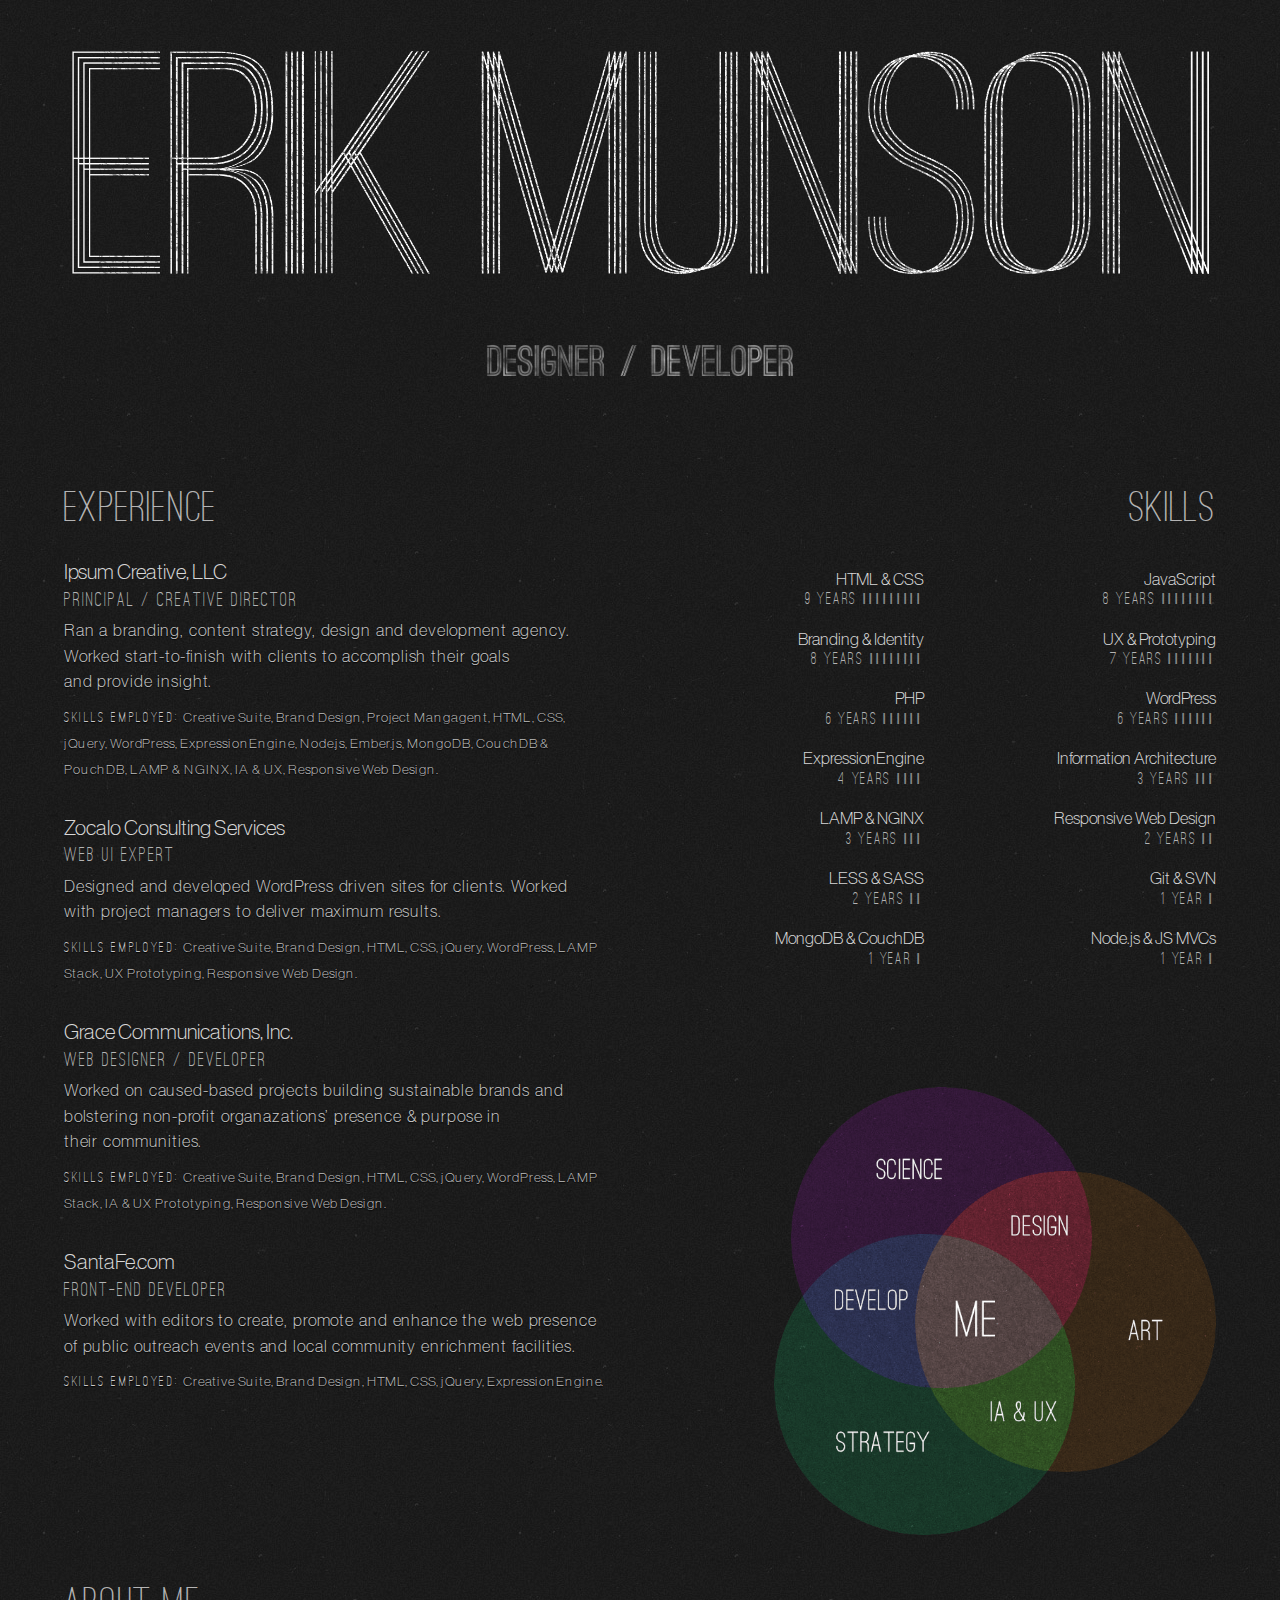
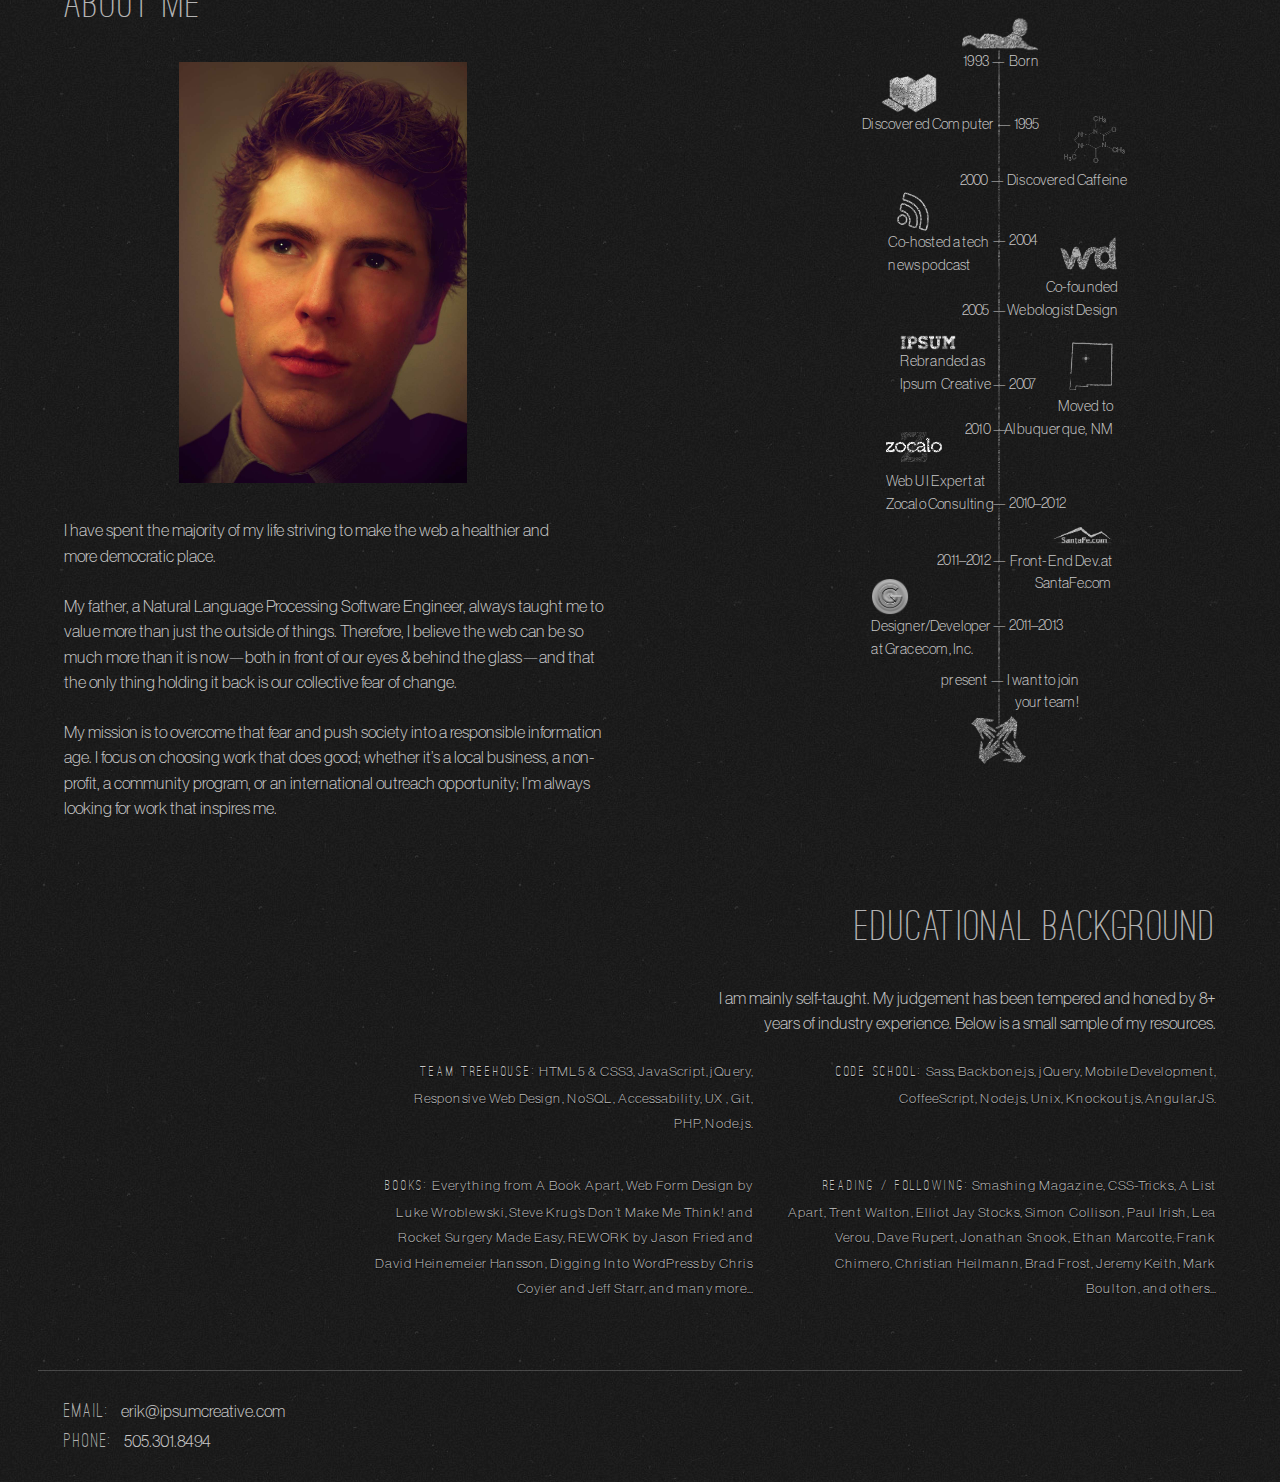
<file: index.html>
<!doctype html>
<!--[if lt IE 9]><html class="ie"><![endif]-->
<!--[if gte IE 9]><!--><html><!--<![endif]-->

<!--
	The comment jumble above is handy for targeting old IE with CSS.
	http://paulirish.com/2008/conditional-stylesheets-vs-css-hacks-answer-neither/
-->

	<head>

		<meta charset="utf-8"/>
		<meta http-equiv="X-UA-Compatible" content="IE=edge,chrome=1"/>

		<title>Erik Munson | Designer / Developer</title>

		<!-- mobile meta (hooray!) -->
		<meta name="HandheldFriendly" content="True">
		<meta name="MobileOptimized" content="320">
		<meta name="viewport" content="width=device-width, initial-scale=1.0"/>
		<meta name="apple-mobile-web-app-capable" content="yes">

		<link rel="stylesheet/less" href="less/style.less"/>

		<script type="text/javascript">
			less = {
				env: "development", // or "production"
				async: false,       // load imports async
				fileAsync: false,   // load imports async when in a page under
									// a file protocol
				poll: 500,         // when in watch mode, time in ms between polls
				functions: {},      // user functions, keyed by name
				dumpLineNumbers: "comments", // or "mediaQuery" or "all"
				relativeUrls: true// whether to adjust url's to be relative
									// if false, url's are already relative to the
									// entry less file
			};
		</script>
		<script src="js/less.js" type="text/javascript"></script>

		<script src="js/widowtamer-min.js"></script>

		<!-- Here's Golden Gridlet, the grid overlay script. -->
		<script src="js/GGS.js"></script>

		<!--
			This script enables structural HTML5 elements in old IE.
			http://code.google.com/p/html5shim/
		-->
		<!--[if lt IE 9]>
			<script src="//html5shim.googlecode.com/svn/trunk/html5.js"></script>
		<![endif]-->
	</head>

	<body>

		<header>

			<h1>Erik Munson</h1>
			<h2>Designer / Developer</h2>

		</header>

		<article><!-- Begin Main Content -->

			<section class="experience">

				<h3>Experience</h3>

				<ul>

					<li>

						<h4>Ipsum Creative, LLC</h4>

						<h5>Principal / Creative Director</h5>

						<p>
							Ran a branding, content strategy, design and development
							agency. Worked start-to-finish with clients to accomplish
							their goals and provide insight.

						</p>

						<aside>
							<h6>Skills employed:</h6>
							Creative Suite, Brand Design, Project Mangagent, HTML, CSS,
							jQuery, WordPress, ExpressionEngine, Node.js, Ember.js, MongoDB,
							CouchDB &amp; PouchDB, LAMP &amp; NGINX, IA &amp; UX, Responsive Web Design.
						</aside>

					</li><!-- // End Ipsum Creative -->

					<li>

						<h4>Zocalo Consulting Services</h4>

						<h5>Web UI Expert</h5>

						<p>
							Designed and developed WordPress driven sites for clients.
							Worked with project managers to deliver maximum results.
						</p>

						<aside>
							<h6>Skills employed:</h6>
							Creative Suite, Brand Design, HTML, CSS, jQuery, WordPress,
							LAMP Stack, UX Prototyping, Responsive Web Design.
						</aside>

					</li><!-- // End Zocalo Consulting -->

					<li>

						<h4>Grace Communications, Inc.</h4>

						<h5>Web Designer / Developer</h5>

						<p>
							Worked on caused-based projects building sustainable
							brands and bolstering non-profit organazations’
							presence &amp; purpose in their communities.
						</p>

						<aside>
							<h6>Skills employed:</h6>
							Creative Suite, Brand Design, HTML, CSS, jQuery,
							WordPress, LAMP Stack, IA &amp; UX Prototyping, Responsive Web Design.
						</aside>

					</li><!-- // End Grace Communications, Inc. -->

					<li>

						<h4>SantaFe.com</h4>

						<h5>Front-End Developer</h5>

						<p>
							Worked with editors to create, promote and enhance
							the web presence of public outreach events and
							local community enrichment facilities.
						</p>

						<aside>
							<h6>Skills employed:</h6>
							Creative Suite, Brand Design, HTML, CSS, jQuery, ExpressionEngine.
						</aside>

					</li><!-- // End SantaFe.com -->

				</ul>

			</section><!-- // End Experience -->

			<section class="skills">

				<h3>Skills</h3>

				<ul>

					<li>
						<h4>HTML &amp; CSS</h4>
						<h5>9 Years <span>|||||||||</span></h5>
					</li>

					<li>
						<h4>JavaScript</h4>
						<h5>8 Years <span>||||||||</span></h5>
					</li>

					<li>
						<h4>Branding &amp; Identity</h4>
						<h5>8 Years <span>||||||||</span></h5>
					</li>

					<li>
						<h4>UX &amp; Prototyping</h4>
						<h5>7 Years <span>|||||||</span></h5>
					</li>

					<li>
						<h4>PHP</h4>
						<h5>6 Years <span>||||||</span></h5>
					</li>

					<li>
						<h4>WordPress</h4>
						<h5>6 Years <span>||||||</span></h5>
					</li>

					<li>
						<h4>ExpressionEngine</h4>
						<h5>4 Years <span>||||</span></h5>
					</li>

					<li>
						<h4>Information Architecture</h4>
						<h5>3 Years <span>|||</span></h5>
					</li>

					<li>
						<h4>LAMP &amp; NGINX</h4>
						<h5>3 Years <span>|||</span></h5>
					</li>

					<li>
						<h4>Responsive Web Design</h4>
						<h5>2 Years <span>||</span></h5>
					</li>

					<li>
						<h4>LESS &amp; SASS</h4>
						<h5>2 Years <span>||</span></h5>
					</li>

					<li>
						<h4>Git &amp; SVN</h4>
						<h5>1 Year <span>|</span></h5>
					</li>

					<li>
						<h4>MongoDB &amp; CouchDB</h4>
						<h5>1 Year <span>|</span></h5>
					</li>

					<li>
						<h4>Node.js &amp; JS MVCs</h4>
						<h5>1 Year <span>|</span></h5>
					</li>

				</ul>

				<figure>
					<img src="images/skills_chart.png">
				</figure>

			</section><!-- // End Skills -->

			<section class="about-me">

				<h3>About Me</h3>

				<figure>
					<img src="images/bio_photo.jpg">
				</figure>

				<p>
					I have spent the majority of my life striving to make
					the web a healthier and  more democratic place.
				</p>

				<p>
					My father, a Natural Language Processing Software Engineer, always taught me to value more than just the outside of things. Therefore, I believe the web can be so much more than it is now&mdash;both in front of our eyes &amp; behind the glass&mdash;and that the only thing holding it back is our collective fear of change.
				</p>

				<p>
					My mission is to overcome that fear and push society into
					a responsible information age. I focus on choosing work that does good; whether it’s a local business, a non-profit, a community program, or an international outreach opportunity; I’m always looking for work that inspires me.
				</p>

				<figure class="timeline"><!-- Begin Timeline -->

					<ul>

						<li>
							<figcaption data-year="1993&nbsp;&mdash;">
								<img src="images/timeline_born.png">Born
							</figcaption>
						</li>

						<li>
							<figcaption data-year="&mdash;&nbsp;1995">
								<img src="images/timeline_computer.png">Discovered Computer
							</figcaption>
						</li>

						<li>
							<figcaption data-year="2000&nbsp;&mdash;">
								<img src="images/timeline_caffeine.png">Discovered Caffeine
							</figcaption>
						</li>

						<li>
							<figcaption data-year="&mdash;&nbsp;2004">
								<img src="images/timeline_podcast.png">Co-hosted a tech news podcast
							</figcaption>
						</li>

						<li>
							<figcaption data-year="2005&nbsp;&mdash;">
								<img src="images/timeline_webologist.png">Co-founded Webologist Design
							</figcaption>
						</li>

						<li>
							<figcaption data-year="&mdash;&nbsp;2007">
								<img src="images/timeline_ipsum.png">Rebranded as Ipsum Creative
							</figcaption>
						</li>

						<li>
							<figcaption data-year="2010&nbsp;&mdash;">
								<img src="images/timeline_abq.png">Moved to Albuquerque, &nbsp;NM
							</figcaption>
						</li>

						<li>
							<figcaption data-year="&mdash;&nbsp;2010&ndash;2012">
								<img src="images/timeline_zocalo.png">Web UI Expert at Zocalo Consulting
							</figcaption>
						</li>

						<li>
							<figcaption data-year="2011&ndash;2012&nbsp;&mdash;">
								<img src="images/timeline_sf.png">Front-End Dev. at SantaFe.com
							</figcaption>
						</li>

						<li>
							<figcaption data-year="&mdash;&nbsp;2011&ndash;2013">
								<img src="images/timeline_gracecom.png">Designer/Developer at Gracecom, Inc.
							</figcaption>
						</li>

						<li>
							<figcaption data-year="present&nbsp;&mdash;">
								<img src="images/timeline_present.png">I want to join your team!
							</figcaption>
						</li>

					</ul>

				</figure><!-- // End Timeline -->

			</section><!-- // End About Me -->

			<section class="educational-background">

				<h3>Educational Background</h3>

				<p>I am mainly self-taught. My judgement has been tempered and honed by 8+ years of industry experience. Below is a small sample of my resources.</p>

				<ul>

					<li>
						<h6>Team Treehouse:</h6>
						HTML5 &amp; CSS3, JavaScript, jQuery, Responsive Web Design, NoSQL, Accessability, UX , Git, PHP, Node.js.
					</li>

					<li>
						<h6>Code School:</h6>
						Sass, Backbone.js, jQuery, Mobile Development, CoffeeScript, Node.js, Unix, Knockout.js, AngularJS.
					</li>

					<li>
						<h6>Books:</h6>
						Everything from A Book Apart, Web Form Design by Luke Wroblewski, Steve Krug’s Don’t Make Me Think! and Rocket Surgery Made Easy, REWORK by Jason Fried and David Heinemeier Hansson, Digging Into WordPress by Chris Coyier and Jeff Starr, and many more...
					</li>

					<li>
						<h6>Reading / Following:</h6>
						Smashing Magazine, CSS-Tricks, A List Apart, Trent Walton, Elliot Jay Stocks, Simon Collison, Paul Irish, Lea Verou, Dave Rupert, Jonathan Snook, Ethan Marcotte, Frank Chimero, Christian Heilmann, Brad Frost, Jeremy Keith, Mark Boulton, and others...
					</li>

				</ul>

			</section><!-- // End Educational Background -->

		</article><!-- // End Main Content -->

		<footer>

			<ul>

				<li>
					<h5>Email:</h5><a href="mailto:erik@ipsumcreative.com">erik@ipsumcreative.com</a>
				</li>

				<li>
					<h5>Phone:</h5><span>505.301.8494</span>
				</li>

			</ul>

		</footer>


		<script src="js/lettering.min.js"></script>
		<script src="js/main.js"></script>

	</body>

</html>
</file>
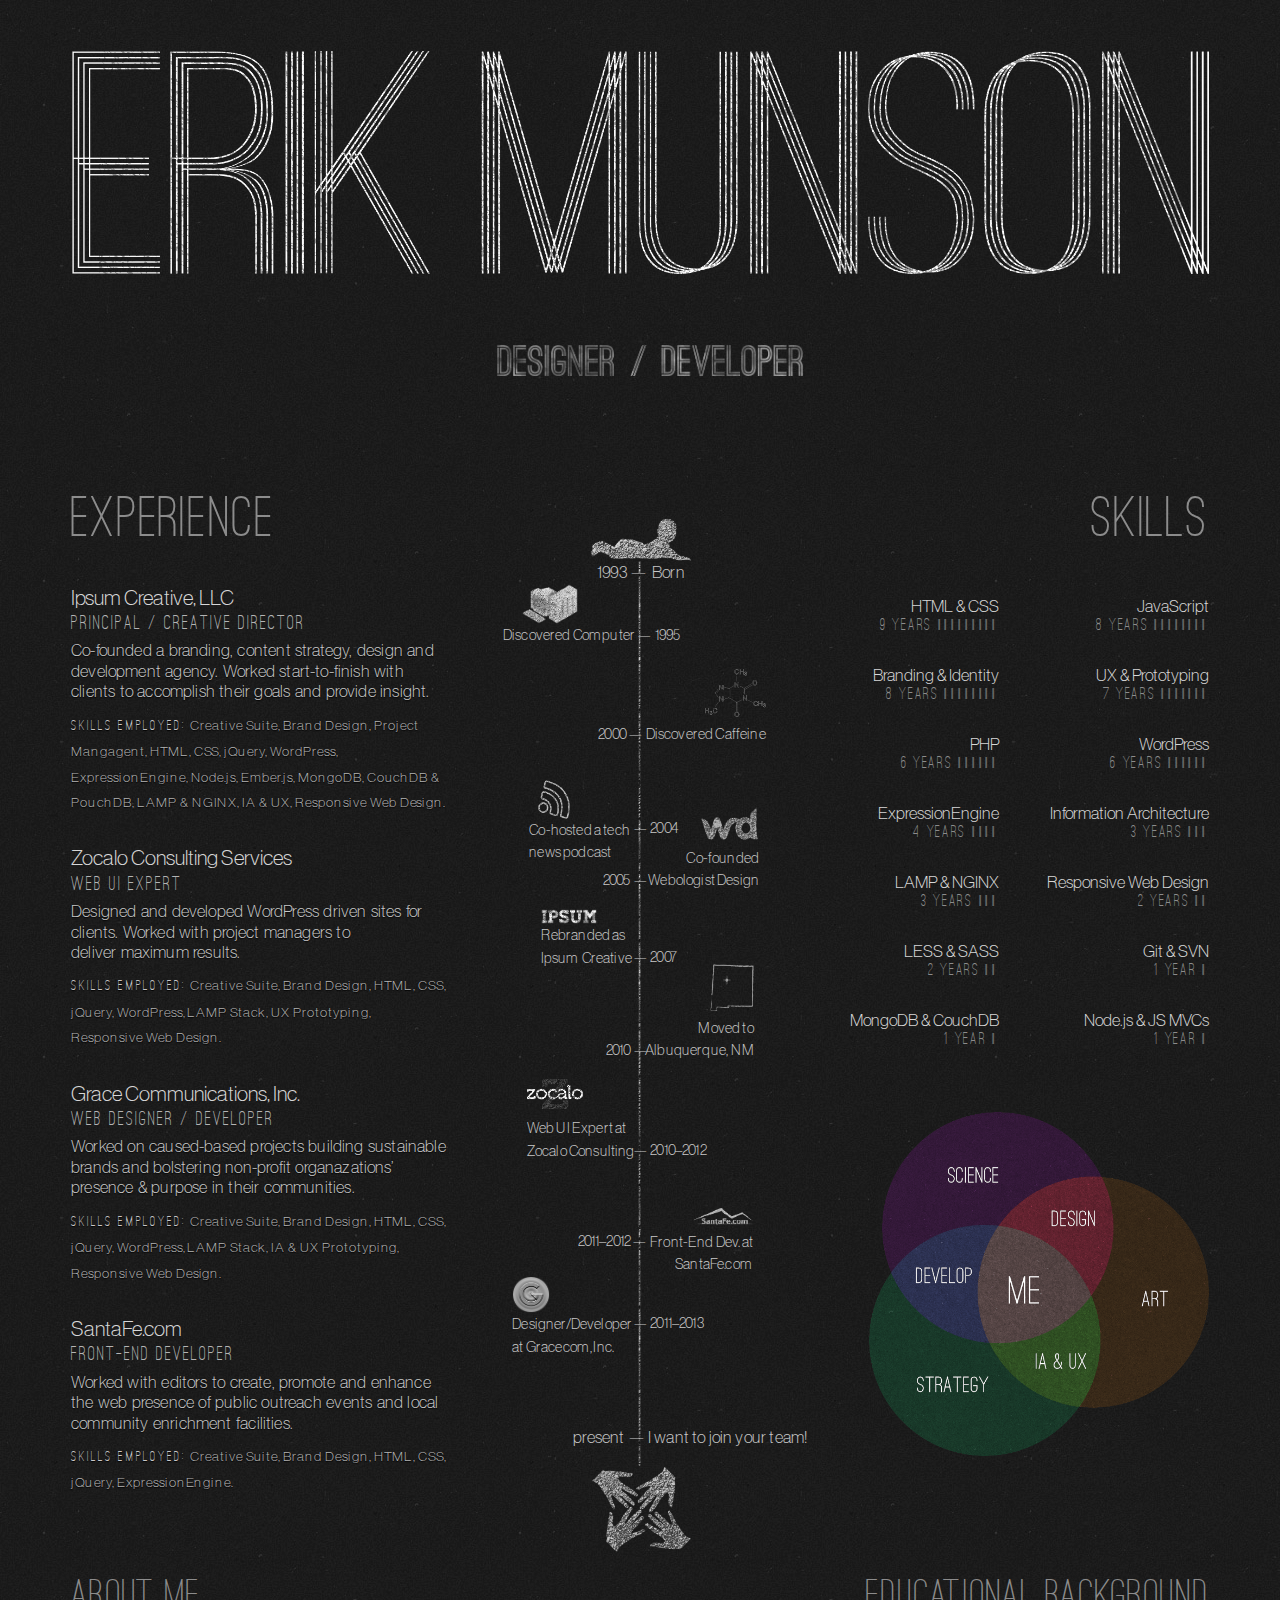
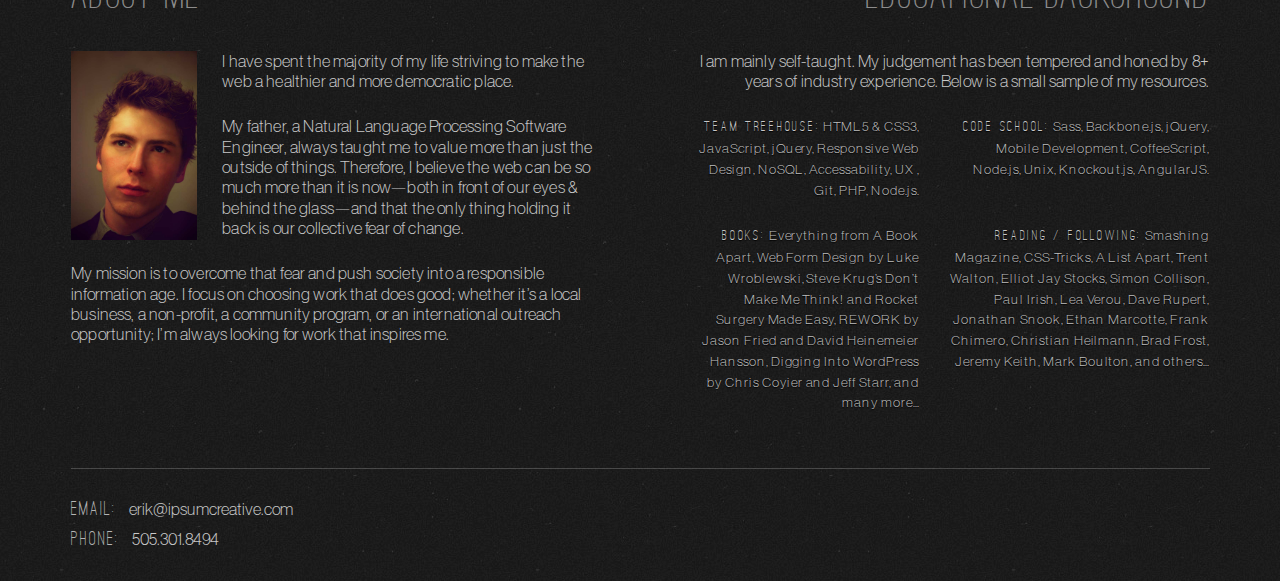
<file: production/index.html>
<!doctype html>
<!--[if lt IE 9]><html class="ie"><![endif]-->
<!--[if gte IE 9]><!--><html><!--<![endif]-->

<!--
	The comment jumble above is handy for targeting old IE with CSS.
	http://paulirish.com/2008/conditional-stylesheets-vs-css-hacks-answer-neither/
-->

	<head>

		<meta charset="utf-8"/>
		<meta http-equiv="X-UA-Compatible" content="IE=edge,chrome=1"/>

		<title>Erik Munson | Designer / Developer</title>

		<!-- mobile meta (hooray!) -->
		<meta name="HandheldFriendly" content="True">
		<meta name="MobileOptimized" content="320">
		<meta name="viewport" content="width=device-width, initial-scale=1.0"/>
		<meta name="apple-mobile-web-app-capable" content="yes">

		<link rel="stylesheet" href="css/style.css"/>

		<!--
			This script enables structural HTML5 elements in old IE.
			http://code.google.com/p/html5shim/
		-->
		<!--[if lt IE 9]>
			<script src="//html5shim.googlecode.com/svn/trunk/html5.js"></script>
		<![endif]-->
	</head>

	<body>

		<header>

			<h1>Erik Munson</h1>
			<h2>Designer / Developer</h2>

		</header>

		<article><!-- Begin Main Content -->

			<section class="experience">

				<h3>Experience</h3>

				<ul>

					<li>

						<h4>Ipsum Creative, LLC</h4>

						<h5>Principal / Creative Director</h5>

						<p>
							Co-founded a branding, content strategy, design and development
							agency. Worked start-to-finish with clients to accomplish
							their goals and provide insight.

						</p>

						<aside>
							<h6>Skills employed:</h6>
							Creative Suite, Brand Design, Project Mangagent, HTML, CSS,
							jQuery, WordPress, ExpressionEngine, Node.js, Ember.js, MongoDB,
							CouchDB &amp; PouchDB, LAMP &amp; NGINX, IA &amp; UX, Responsive Web Design.
						</aside>

					</li><!-- // End Ipsum Creative -->

					<li>

						<h4>Zocalo Consulting Services</h4>

						<h5>Web UI Expert</h5>

						<p>
							Designed and developed WordPress driven sites for clients.
							Worked with project managers to deliver maximum results.
						</p>

						<aside>
							<h6>Skills employed:</h6>
							Creative Suite, Brand Design, HTML, CSS, jQuery, WordPress,
							LAMP Stack, UX Prototyping, Responsive Web Design.
						</aside>

					</li><!-- // End Zocalo Consulting -->

					<li>

						<h4>Grace Communications, Inc.</h4>

						<h5>Web Designer / Developer</h5>

						<p>
							Worked on caused-based projects building sustainable
							brands and bolstering non-profit organazations’
							presence &amp; purpose in their communities.
						</p>

						<aside>
							<h6>Skills employed:</h6>
							Creative Suite, Brand Design, HTML, CSS, jQuery,
							WordPress, LAMP Stack, IA &amp; UX Prototyping, Responsive Web Design.
						</aside>

					</li><!-- // End Grace Communications, Inc. -->

					<li>

						<h4>SantaFe.com</h4>

						<h5>Front-End Developer</h5>

						<p>
							Worked with editors to create, promote and enhance
							the web presence of public outreach events and
							local community enrichment facilities.
						</p>

						<aside>
							<h6>Skills employed:</h6>
							Creative Suite, Brand Design, HTML, CSS, jQuery, ExpressionEngine.
						</aside>

					</li><!-- // End SantaFe.com -->

				</ul>

			</section><!-- // End Experience -->

			<section class="skills">

				<h3>Skills</h3>

				<ul>

					<li>
						<h4>HTML &amp; CSS</h4>
						<h5>9 Years <span>|||||||||</span></h5>
					</li>

					<li>
						<h4>JavaScript</h4>
						<h5>8 Years <span>||||||||</span></h5>
					</li>

					<li>
						<h4>Branding &amp; Identity</h4>
						<h5>8 Years <span>||||||||</span></h5>
					</li>

					<li>
						<h4>UX &amp; Prototyping</h4>
						<h5>7 Years <span>|||||||</span></h5>
					</li>

					<li>
						<h4>PHP</h4>
						<h5>6 Years <span>||||||</span></h5>
					</li>

					<li>
						<h4>WordPress</h4>
						<h5>6 Years <span>||||||</span></h5>
					</li>

					<li>
						<h4>ExpressionEngine</h4>
						<h5>4 Years <span>||||</span></h5>
					</li>

					<li>
						<h4>Information Architecture</h4>
						<h5>3 Years <span>|||</span></h5>
					</li>

					<li>
						<h4>LAMP &amp; NGINX</h4>
						<h5>3 Years <span>|||</span></h5>
					</li>

					<li>
						<h4>Responsive Web Design</h4>
						<h5>2 Years <span>||</span></h5>
					</li>

					<li>
						<h4>LESS &amp; SASS</h4>
						<h5>2 Years <span>||</span></h5>
					</li>

					<li>
						<h4>Git &amp; SVN</h4>
						<h5>1 Year <span>|</span></h5>
					</li>

					<li>
						<h4>MongoDB &amp; CouchDB</h4>
						<h5>1 Year <span>|</span></h5>
					</li>

					<li>
						<h4>Node.js &amp; JS MVCs</h4>
						<h5>1 Year <span>|</span></h5>
					</li>

				</ul>

				<figure>
					<img src="images/skills_chart.png">
				</figure>

			</section><!-- // End Skills -->

			<section class="about-me">

				<h3>About Me</h3>

				<figure>
					<img src="images/bio_photo.jpg">
				</figure>

				<p>
					I have spent the majority of my life striving to make
					the web a healthier and  more democratic place.
				</p>

				<p>
					My father, a Natural Language Processing Software Engineer, always taught me to value more than just the outside of things. Therefore, I believe the web can be so much more than it is now&mdash;both in front of our eyes &amp; behind the glass&mdash;and that the only thing holding it back is our collective fear of change.
				</p>

				<p>
					My mission is to overcome that fear and push society into
					a responsible information age. I focus on choosing work that does good; whether it’s a local business, a non-profit, a community program, or an international outreach opportunity; I’m always looking for work that inspires me.
				</p>

				<figure class="timeline"><!-- Begin Timeline -->

					<ul>

						<li>
							<figcaption data-year="1993&nbsp;&mdash;">
								<img src="images/timeline_born.png">Born
							</figcaption>
						</li>

						<li>
							<figcaption data-year="&mdash;&nbsp;1995">
								<img src="images/timeline_computer.png">Discovered Computer
							</figcaption>
						</li>

						<li>
							<figcaption data-year="2000&nbsp;&mdash;">
								<img src="images/timeline_caffeine.png">Discovered Caffeine
							</figcaption>
						</li>

						<li>
							<figcaption data-year="&mdash;&nbsp;2004">
								<img src="images/timeline_podcast.png">Co-hosted a tech news podcast
							</figcaption>
						</li>

						<li>
							<figcaption data-year="2005&nbsp;&mdash;">
								<img src="images/timeline_webologist.png">Co-founded Webologist Design
							</figcaption>
						</li>

						<li>
							<figcaption data-year="&mdash;&nbsp;2007">
								<img src="images/timeline_ipsum.png">Rebranded as Ipsum Creative
							</figcaption>
						</li>

						<li>
							<figcaption data-year="2010&nbsp;&mdash;">
								<img src="images/timeline_abq.png">Moved to Albuquerque, &nbsp;NM
							</figcaption>
						</li>

						<li>
							<figcaption data-year="&mdash;&nbsp;2010&ndash;2012">
								<img src="images/timeline_zocalo.png">Web UI Expert at Zocalo Consulting
							</figcaption>
						</li>

						<li>
							<figcaption data-year="2011&ndash;2012&nbsp;&mdash;">
								<img src="images/timeline_sf.png">Front-End Dev. at SantaFe.com
							</figcaption>
						</li>

						<li>
							<figcaption data-year="&mdash;&nbsp;2011&ndash;2013">
								<img src="images/timeline_gracecom.png">Designer/Developer at Gracecom, Inc.
							</figcaption>
						</li>

						<li>
							<figcaption data-year="present&nbsp;&mdash;">
								<img src="images/timeline_present.png">I want to join your team!
							</figcaption>
						</li>

					</ul>

				</figure><!-- // End Timeline -->

			</section><!-- // End About Me -->

			<section class="educational-background">

				<h3>Educational Background</h3>

				<p>I am mainly self-taught. My judgement has been tempered and honed by 8+ years of industry experience. Below is a small sample of my resources.</p>

				<ul>

					<li>
						<h6>Team Treehouse:</h6>
						HTML5 &amp; CSS3, JavaScript, jQuery, Responsive Web Design, NoSQL, Accessability, UX , Git, PHP, Node.js.
					</li>

					<li>
						<h6>Code School:</h6>
						Sass, Backbone.js, jQuery, Mobile Development, CoffeeScript, Node.js, Unix, Knockout.js, AngularJS.
					</li>

					<li>
						<h6>Books:</h6>
						Everything from A Book Apart, Web Form Design by Luke Wroblewski, Steve Krug’s Don’t Make Me Think! and Rocket Surgery Made Easy, REWORK by Jason Fried and David Heinemeier Hansson, Digging Into WordPress by Chris Coyier and Jeff Starr, and many more...
					</li>

					<li>
						<h6>Reading / Following:</h6>
						Smashing Magazine, CSS-Tricks, A List Apart, Trent Walton, Elliot Jay Stocks, Simon Collison, Paul Irish, Lea Verou, Dave Rupert, Jonathan Snook, Ethan Marcotte, Frank Chimero, Christian Heilmann, Brad Frost, Jeremy Keith, Mark Boulton, and others...
					</li>

				</ul>

			</section><!-- // End Educational Background -->

		</article><!-- // End Main Content -->

		<footer>

			<ul>

				<li>
					<h5>Email:</h5><a href="mailto:erik@ipsumcreative.com">erik@ipsumcreative.com</a>
				</li>

				<li>
					<h5>Phone:</h5><span>505.301.8494</span>
				</li>

			</ul>

		</footer>

		<script src="js/main.js"></script>

	</body>

</html>
</file>
<file: production/css/style.css>
body,div,h1,h2,h3,h4,h5,h6,p,blockquote,pre,dl,dt,dd,ol,ul,li,fieldset,form,label,legend,th,td,article,aside,figure,footer,header,hgroup,menu,nav,section{margin:0;padding:0;border:0;-webkit-box-sizing:border-box;-moz-box-sizing:border-box;-o-box-sizing:border-box;-ms-box-sizing:border-box;box-sizing:border-box}html{height:100%;-webkit-text-size-adjust:100%;-ms-text-size-adjust:100%}body{min-height:100%;font-size:100%}article,aside,details,figcaption,figure,footer,header,hgroup,nav,section,audio,canvas,video{display:block}sub,sup{font-size:75%;line-height:0;position:relative;vertical-align:baseline}sup{top:-0.5em}sub{bottom:-0.25em}pre{white-space:pre;white-space:pre-wrap;word-wrap:break-word}b,strong{font-weight:bold}abbr[title]{border-bottom:1px dotted}input,textarea,button,select{margin:0;font-size:100%;line-height:normal;vertical-align:baseline}button,html input[type="button"],input[type="reset"],input[type="submit"]{cursor:pointer;-webkit-appearance:button}input[type="checkbox"],input[type="radio"]{-webkit-box-sizing:border-box;-moz-box-sizing:border-box;-o-box-sizing:border-box;-ms-box-sizing:border-box;box-sizing:border-box}textarea{overflow:auto}table{border-collapse:collapse;border-spacing:0}figure{position:relative}figure img,figure object,figure embed,figure video{max-width:100%;display:block}img{border:0;-ms-interpolation-mode:bicubic}body{background-image:url("../images/background.png");background-size:476px 476px;font-size:1em;line-height:1.5em;color:#c8c8c8;font-family:"NeueHaasGroteskDisplayPro35ExtraLight","Helvetica Neue",Helvetica,sans-serif;float:left;max-width:100%}header{margin:0 5.555555555555555%}h1,h2{font-size:1.625em;line-height:1.3846153846153846em;background-repeat:no-repeat;display:block;text-indent:-9999em;overflow:hidden;font-weight:100}h1{margin:1.8461538461538463em 0 1em;background-image:url("../images/logo.png");background-size:contain;background-position:center center;height:0;width:100%;padding-bottom:19.619%}h2{font-weight:normal;margin:1.0769230769230769em auto 2.1538461538461537em;background-image:url("../images/designer_developer.png");background-size:contain;background-position:center center;height:0;padding-bottom:10.02%;width:68%;max-width:22rem;left:.9%;position:relative}h3{color:#b4b4b4;font-size:2.625em;font-family:"OstrichSansMedium","Helvetica Neue",Helvetica,sans-serif;font-weight:100;line-height:1.1428571428571428em;margin:.163625em 0 .6666666666666666em;letter-spacing:.03em}h4{font-size:1.25em;color:#d7d7d7;font-weight:100}h5{font-family:"OstrichSansMedium","Helvetica Neue",Helvetica,sans-serif;font-size:1.18em;color:#b4b4b4;text-transform:uppercase;letter-spacing:.1em;line-height:1.5em;font-weight:100}h6{font-family:"OstrichSansMedium","Helvetica Neue",Helvetica,sans-serif;display:inline;font-size:1.1em;color:#c8c8c8;text-transform:uppercase;letter-spacing:.18em;font-weight:100}ul>li{list-style:none}article>section>ul>li>p{color:#c8c8c8;letter-spacing:.0618em;word-spacing:.068em;text-shadow:0 1px 1px rgba(0,0,0,0.8);font-weight:100}.experience>ul>li{margin-bottom:1.92em}.experience>h3{margin-bottom:.5217391304347826em}.experience>ul>li>h4{margin-bottom:.05217391304347827em}.experience>ul>li>aside{margin-top:.8em;line-height:1.8461538461538463em;font-size:.8125em;color:#b4b4b4;letter-spacing:.07em;text-shadow:0 1px 1px #000}.experience>ul>li>p{margin-top:.075em}.skills>ul>li>h5>span{font-family:"OstrichSansBold","Helvetica Neue",Helvetica,sans-serif;letter-spacing:.25em;font-size:.9em}.skills>ul>li{float:left;width:50%;margin-bottom:.97em}.skills>ul>li>h4{font-size:.8em;margin-bottom:0}.skills>ul>li>h5{font-size:.8em;margin-bottom:0;line-height:.67em;color:#8c8c8c}.skills>figure{display:block;margin:0 auto;width:100%;float:left}.skills>figure>img{padding:2em 0;max-height:100%;margin:0 auto}.about-me>h3>.char4{letter-spacing:-0.02rem}.about-me>figure{width:50%;margin:0 auto 1.44rem}.about-me>p{margin-bottom:1.44rem}.about-me>.timeline{background-image:url("../images/timeline_bg.png");background-repeat:no-repeat;background-position:center center;background-size:contain;box-shadow:none;width:17.33rem;margin:6rem auto;font-size:.86rem;line-height:1.33rem;letter-spacing:.0099rem}.timeline>ul>li{display:block;position:relative;margin:2rem auto}.timeline>ul>li:nth-child(odd){text-align:right}.timeline>ul>li:nth-child(odd)>figcaption:before{content:attr(data-year)}.timeline>ul>li:nth-child(even)>figcaption:after{content:attr(data-year)}.timeline>ul>li>figcaption>img{display:block;max-width:3.3rem;max-height:2.8rem}.timeline>ul>li:nth-child(odd)>figcaption>img{position:absolute;max-width:100%}.timeline>ul>li:nth-child(2){margin-left:.61rem;margin-top:0}.timeline>ul>li:nth-child(2)>figcaption>img{margin-left:1.1rem}.timeline>ul>li:nth-child(3){margin-right:1.13rem;margin-top:0;margin-bottom:0;text-align:right}.timeline>ul>li:nth-child(3)>figcaption>img{bottom:1.7rem;left:12.5rem}.timeline>ul>li:nth-child(4){width:6.4rem;margin-left:2.15rem;margin-top:0rem;margin-bottom:0rem}.timeline>ul>li:nth-child(4)>figcaption>img{position:relative;left:.5rem;max-height:2.3rem}.timeline>ul>li:nth-child(4)>figcaption:after{position:absolute;left:6.1rem;top:2.2rem}.timeline>ul>li:nth-child(5){width:8rem;margin-bottom:0;margin-right:1.66rem;margin-top:0}.timeline>ul>li:nth-child(5)>figcaption>img{max-width:3.5rem;right:0rem;bottom:3rem}.timeline>ul>li:nth-child(5)>figcaption:before{position:absolute;right:6.55rem;bottom:0rem}.timeline>ul>li:nth-child(6){width:6.8rem;margin-bottom:0;margin-left:2.82rem;margin-top:.8rem}.timeline>ul>li:nth-child(6)>figcaption>img{position:relative;left:0rem;max-height:2.5rem}.timeline>ul>li:nth-child(6)>figcaption:after{position:absolute;left:5.431rem;top:2.2rem}.timeline>ul>li:nth-child(7){width:7.7rem;margin-bottom:0;margin-right:1.97rem;margin-top:0rem}.timeline>ul>li:nth-child(7)>figcaption>img{max-width:4rem;right:0rem;bottom:3rem}.timeline>ul>li:nth-child(7)>figcaption:before{position:absolute;right:6.23rem;top:1.33rem}.timeline>ul>li:nth-child(8){width:8rem;margin-bottom:2rem;margin-left:2rem;margin-top:0rem}.timeline>ul>li:nth-child(8)>figcaption>img{position:relative;left:0rem;bottom:.5rem;max-height:2.5rem}.timeline>ul>li:nth-child(8)>figcaption:after{position:absolute;left:6.25rem;top:3.05rem;white-space:nowrap}.timeline>ul>li:nth-child(9){width:6.4rem;margin-bottom:0;margin-right:2rem;margin-top:1.3rem}.timeline>ul>li:nth-child(9)>figcaption>img{max-width:3.5rem;right:0rem;bottom:3rem}.timeline>ul>li:nth-child(9)>figcaption:before{position:absolute;right:6.2rem;bottom:1.38rem;white-space:nowrap}.timeline>ul>li:nth-child(10){width:7.6rem;margin-bottom:0;margin-left:1.15rem;margin-top:-1rem}.timeline>ul>li:nth-child(10)>figcaption>img{position:relative;left:0rem;max-height:2.2rem}.timeline>ul>li:nth-child(10)>figcaption:after{position:absolute;left:7.1rem;top:2.15rem;white-space:nowrap}.timeline>ul>li:nth-child(11){width:8.5rem;margin-left:4.88rem;margin-top:.5rem}.timeline>ul>li:nth-child(11)>figcaption>img{position:absolute;right:37%;top:105%}.timeline>ul>li:first-child{text-align:right;width:4.6rem;max-width:4.6rem;margin:0 auto 0 6.41rem}.timeline>ul>li:first-child>figcaption>img{position:absolute;bottom:1.25rem;max-width:100%}.timeline>ul>li:first-child>figcaption:before{content:attr(data-year);display:block;position:absolute;left:.1446rem}.educational-background>ul>li{margin-top:.8em;line-height:1.8461538461538463em;font-size:.8125em;color:#bebebe;letter-spacing:.07em;text-shadow:0 1px 1px #000}.educational-background h5{display:inline}footer{padding:0 1.5em;border-top:1px solid rgba(255,255,255,0.2)}footer>ul{padding:1.5em 0}footer a{text-decoration:none;color:#c8c8c8}footer a:hover{text-decoration:underline;color:#c8c8c8}footer h5{display:inline;padding-right:.618em}.experience>h3>.char5{letter-spacing:-0.01em}.experience>h3>.char7,.about-me>h3>.char2{letter-spacing:.05em}.educational-background>h3>.char5{letter-spacing:-0.09em}.educational-background>h3>.char1,.educational-background>h3>.char6,.educational-background>h3>.char7{letter-spacing:.05em}article>section{margin-bottom:1.263157894736842em}.wrapper,article,article section{padding:0 .75em;-webkit-box-sizing:border-box;-moz-box-sizing:border-box;box-sizing:border-box}.ie body{width:40em;margin:0 auto;font-size:1.0625em}.ie h1{margin:1.1428571428571428em 0 .5714285714285714em}@media screen and (min-width:30em){article,footer{margin:0 12%}footer{width:76%}h1{margin:1.8461538461538463em 0 .5714285714285714em}h2{max-width:18rem}article>section{width:100%;margin-bottom:6.263158em}article>section:first-child{margin-top:4em}article>section:last-child{margin-bottom:3.263158em}.skills>figure{max-width:30rem;float:left}.skills>ul>li>h4{font-size:1em;margin-bottom:0}.skills>ul>li>h5{font-size:1em;margin-bottom:0;line-height:1em}}@media only screen and (-webkit-min-device-pixel-ratio:2),only screen and (min--moz-device-pixel-ratio:2),only screen and (-o-min-device-pixel-ratio:2/1),only screen and (min-device-pixel-ratio:2),only screen and (min-resolution:192dpi),only screen and (min-resolution:2dppx){body{background-size:238px 238px}.about-me>.timeline{letter-spacing:.003rem}}@font-face{font-family:'OstrichSansCondensedLight';src:url('../fonts/ostrich-sans/ostrich-light-webfont.eot');src:url('../fonts/ostrich-sans/ostrich-light-webfont.eot?#iefix') format('embedded-opentype'),url('../fonts/ostrich-sans/ostrich-light-webfont.woff') format('woff'),url('../fonts/ostrich-sans/ostrich-light-webfont.ttf') format('truetype'),url('../fonts/ostrich-sans/ostrich-light-webfont.svg#OstrichSansCondensedLight') format('svg');font-weight:100;font-style:normal}@font-face{font-family:'OstrichSansMedium';src:url('../fonts/ostrich-sans/ostrich-regular-webfont.eot');src:url('../fonts/ostrich-sans/ostrich-regular-webfont.eot?#iefix') format('embedded-opentype'),url('../fonts/ostrich-sans/ostrich-regular-webfont.woff') format('woff'),url('../fonts/ostrich-sans/ostrich-regular-webfont.ttf') format('truetype'),url('../fonts/ostrich-sans/ostrich-regular-webfont.svg#OstrichSansMedium') format('svg');font-weight:100;font-style:normal}@font-face{font-family:'OstrichSansBold';src:url('../fonts/ostrich-sans/ostrich-bold-webfont.eot');src:url('../fonts/ostrich-sans/ostrich-bold-webfont.eot?#iefix') format('embedded-opentype'),url('../fonts/ostrich-sans/ostrich-bold-webfont.woff') format('woff'),url('../fonts/ostrich-sans/ostrich-bold-webfont.ttf') format('truetype'),url('../fonts/ostrich-sans/ostrich-bold-webfont.svg#OstrichSansBold') format('svg');font-weight:100;font-style:normal}@font-face{font-family:'OstrichSansBlack';src:url('../fonts/ostrich-sans/ostrich-black-webfont.eot');src:url('../fonts/ostrich-sans/ostrich-black-webfont.eot?#iefix') format('embedded-opentype'),url('../fonts/ostrich-sans/ostrich-black-webfont.woff') format('woff'),url('../fonts/ostrich-sans/ostrich-black-webfont.ttf') format('truetype'),url('../fonts/ostrich-sans/ostrich-black-webfont.svg#OstrichSansBlack') format('svg');font-weight:100;font-style:normal}@font-face{font-family:'OstrichSansRoundedMedium';src:url('../fonts/ostrich-sans/ostrich-rounded-webfont.eot');src:url('../fonts/ostrich-sans/ostrich-rounded-webfont.eot?#iefix') format('embedded-opentype'),url('../fonts/ostrich-sans/ostrich-rounded-webfont.woff') format('woff'),url('../fonts/ostrich-sans/ostrich-rounded-webfont.ttf') format('truetype'),url('../fonts/ostrich-sans/ostrich-rounded-webfont.svg#OstrichSansRoundedMedium') format('svg');font-weight:100;font-style:normal}@font-face{font-family:'OstrichSansDashedMedium';src:url('../fonts/ostrich-sans/ostrich-dashed-webfont.eot');src:url('../fonts/ostrich-sans/ostrich-dashed-webfont.eot?#iefix') format('embedded-opentype'),url('../fonts/ostrich-sans/ostrich-dashed-webfont.woff') format('woff'),url('../fonts/ostrich-sans/ostrich-dashed-webfont.ttf') format('truetype'),url('../fonts/ostrich-sans/ostrich-dashed-webfont.svg#OstrichSansDashedMedium') format('svg');font-weight:100;font-style:normal}@font-face{font-family:'NeueHaasGroteskDisplayPro35ExtraLight';src:url('../fonts/neue-haas-grotesk/nhaasgroteskdspro-35xlt.eot')}@font-face{font-family:'NeueHaasGroteskDisplayPro35ExtraLight';src:url([data-uri]) format('woff'),url('../fonts/neue-haas-grotesk/nhaasgroteskdspro-35xlt.ttf') format('truetype'),url('../fonts/neue-haas-grotesk/nhaasgroteskdspro-35xlt.svg#NeueHaasGroteskDisplayPro35ExtraLight') format('svg')}@media screen and (min-width:47.187em){body{font-size:1em}article,footer{margin:0 5.555555%;padding:0}footer{width:89%;float:left;clear:both}article>section{position:relative;margin-bottom:2.263158em;float:left;clear:none;padding:0}article>section:first-child{margin-top:0}.experience,.skills,.about-me>h3,.about-me>p,.about-me>figure,.educational-background{width:48%;clear:none;float:left}.educational-background{width:100%}.about-me>h3,.about-me>p,.about-me>figure{clear:left}.skills{float:right}.skills>h3,.educational-background>h3{text-align:right}.skills>figure{float:right}.skills>figure>img{padding:3em 0}.skills>ul>li{text-align:right;padding-right:1.3rem}.skills>ul>li:nth-child(even){float:right;padding-right:0rem}.about-me>figure:first-of-type{width:40%;margin:0 0 2em 3%}.about-me>p:nth-of-type(2){padding-right:0}.about-me>p:last-of-type{float:right;clear:none}.about-me>.timeline{float:right;clear:right;position:absolute;margin:0;top:-9rem;right:5.888%}.educational-background>p:first-of-type{padding-left:28%;text-align:right}.educational-background>ul{width:100%;float:left;clear:none}.educational-background>ul>li{width:50%;float:left;clear:left;text-align:right;padding:.75rem 2rem .75rem 0rem}.educational-background>ul>li:nth-child(even){float:right;clear:none;padding:.75rem 0rem .75rem 2rem}}@media screen and (min-width:50.93em){.about-me>.timeline{top:-8rem}}@media screen and (min-width:52.81em){.about-me>.timeline{top:-6rem}}@media screen and (min-width:54em){.about-me>.timeline{top:-5rem}.skills>figure{max-width:26rem}}@media screen and (min-width:56em){.about-me{margin-bottom:3em}.about-me>.timeline{top:4.5rem;right:7%}.about-me>p:last-of-type{float:left;clear:left}.skills>figure>img{padding:6rem 1em 0rem 0rem}.about-me>figure:first-of-type{width:25%;margin:0 0 2em 10%}.educational-background>p:first-of-type{padding-left:40%}}@media screen and (min-width:57em){.about-me>figure:first-of-type{width:25%;margin:0 0 2em 10%}}@media screen and (min-width:67.5em){article>section:last-child{width:75%;float:right}}@media screen and (min-width:68em){:root{font-size:1.0625em}body{line-height:1.2em}h3{font-size:3.54375em;color:#8c8c8c}article>section>ul>li>p,.about-me>p,.educational-background>p{letter-spacing:.01em}.experience,.skills{width:33%}.about-me>h3,.educational-background>h3{font-size:2.5rem}.about-me>h3,.about-me>p,.about-me>figure,.educational-background{width:100%}.skills>ul>li{margin-bottom:1.8em;font-size:.9rem}.skills>figure>img{padding:1.1rem 1em 0rem 0rem}.about-me{position:static;width:50%;clear:left}.about-me>figure:first-of-type{width:35%;float:left;margin:0 1.5rem 1rem 0}.about-me>p,.about-me>p:last-of-type{float:none;clear:none}.about-me>.timeline{top:30rem;right:0;left:0;margin:0 auto}.timeline>ul>li:nth-child(2){margin-bottom:4.5rem;margin-left:.6rem}.timeline>ul>li:nth-child(3){margin-right:1.27rem;margin-bottom:2rem}.timeline>ul>li:nth-child(5){margin-top:-1rem;margin-bottom:1rem}.timeline>ul>li:nth-child(6){margin-bottom:2.8rem}.timeline>ul>li:nth-child(7){margin-bottom:1.5rem}.timeline>ul>li:nth-child(8){margin-bottom:4rem}.timeline>ul>li:nth-child(9){margin-right:2.025rem}.timeline>ul>li:nth-child(10){margin-top:0;margin-bottom:4rem}.timeline>ul>li:nth-child(11){margin-left:4.5rem;margin-top:1rem;margin-bottom:1rem;width:14rem;font-size:1rem}.timeline>ul>li:nth-child(11)>figcaption>img{position:absolute;right:48.8%;top:180%;max-height:5rem}.timeline>ul>li:first-child{margin:0 auto 0rem 5.7rem;padding-right:.4rem;width:6rem;max-width:6rem;font-size:1rem}.timeline>ul>li:first-child>figcaption>img{position:absolute;bottom:1.25rem;max-width:100%}.timeline>ul>li:first-child>figcaption:before{left:.4446rem}article>section:last-child{width:50%;clear:right;padding-left:3rem}.educational-background>p:first-of-type{padding-left:0}.educational-background>ul>li{padding:.76rem 6% 0rem 0rem;line-height:1.5em}.educational-background>ul>li:nth-child(even){padding:.76rem 0rem 0rem .5rem}}@media screen and (min-width:75em){.skills>ul>li{margin-bottom:1.8em;font-size:1rem}.skills>figure{max-width:20rem}.skills>figure>img{padding-top:1.9rem}.about-me>figure:first-of-type{width:24%;margin-bottom:.5rem}}@media screen and (min-width:78em){.about-me>.timeline{top:33rem}.about-me,.educational-background{width:46%}}@media screen and (min-width:90em){header,article,footer{margin:0 11.8%}header{margin-top:6%}footer{width:76.4%}.about-me>.timeline{top:36rem}}@media screen and (min-width:96.87em){header,article,footer{margin:0 17.25%}header{margin-top:8%}footer{width:65.4%}.skills>figure{max-width:19rem}.about-me>.timeline{top:36rem}}@media screen and (min-width:108em){body{max-width:108em;position:relative;margin:0 auto;float:none}.about-me>.timeline{top:30rem}}@media screen and (min-width:130em){body{font-size:1.125em;max-width:160em}}
</file>
